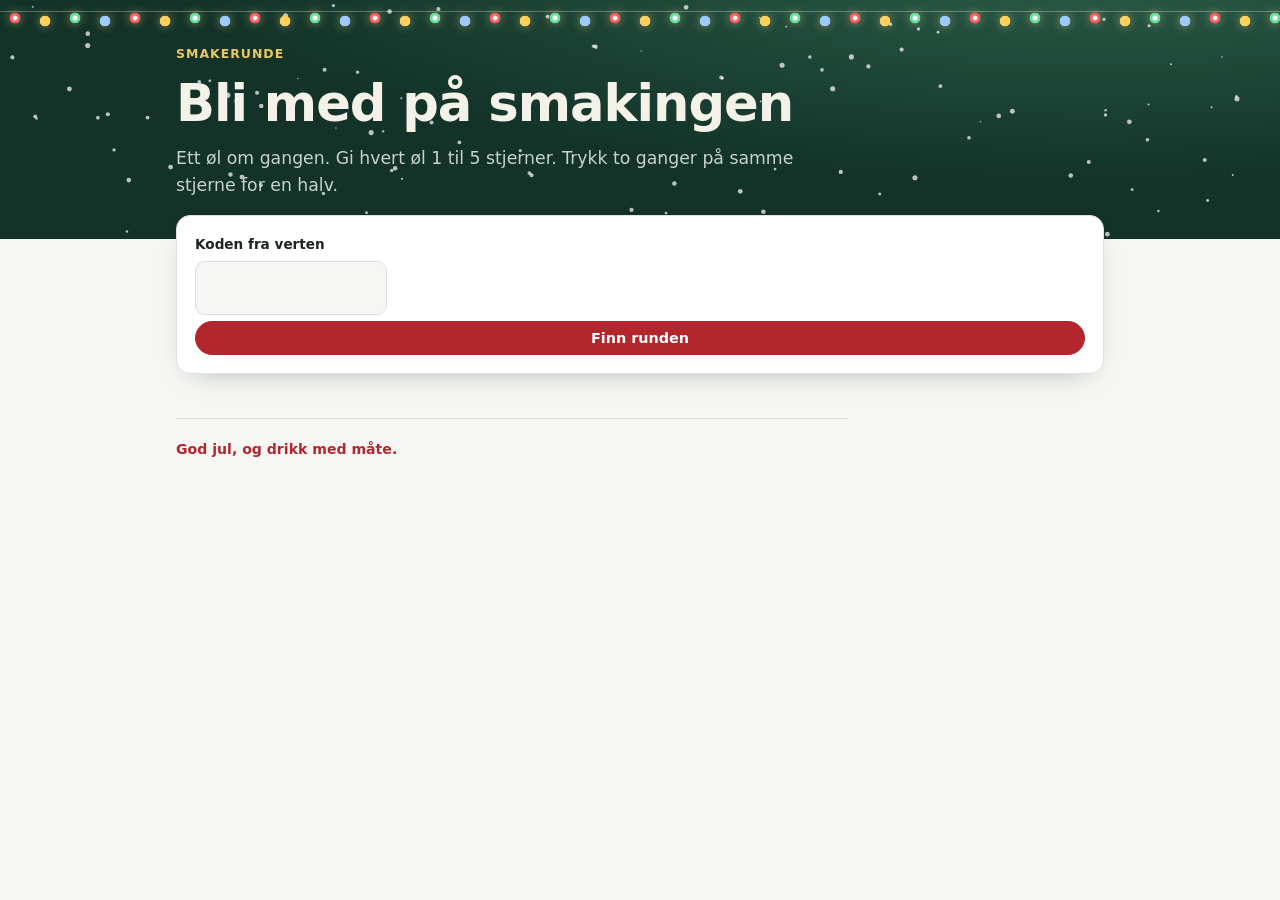
<file: site/smak.html>
<!doctype html>
<html lang="nb">
<head>
<meta charset="utf-8">
<meta name="viewport" content="width=device-width, initial-scale=1, viewport-fit=cover">
<title>Smakerunde · Ølsmaking</title>
<meta name="theme-color" content="#133328">
<link rel="stylesheet" href="felles.css">
<style>
/* Deltakersiden: én kolonne for mobil. Ett kort per øl med stjerner og kommentar. */
.hode-innhold { padding-block: 14px 40px; }
.kort { background: var(--surface); border: 1px solid var(--line); border-radius: 14px; padding: 18px; display: grid; gap: 12px; }
.inngang { margin-top: -24px; position: relative; box-shadow: 0 10px 30px -18px rgba(10, 30, 22, .45); }
.felt { display: grid; gap: 6px; }
.felt label { font-size: .85rem; font-weight: 600; }
.felt input, textarea { font: inherit; color: var(--ink); background: var(--bg); border: 1px solid var(--line); border-radius: 10px; padding: 10px 12px; width: 100%; }
#kode-inn { text-transform: uppercase; letter-spacing: .2em; font-size: 1.3rem; font-weight: 700; max-width: 12rem; }
.feil { color: var(--danger); font-weight: 600; }
.liste { display: grid; gap: 14px; }
.ol h3 { display: flex; gap: 10px; align-items: baseline; flex-wrap: wrap; }
.ol h3 .nr { color: var(--rod); font-family: var(--display); font-weight: 800; }
.ol .stil { font-size: .88rem; color: var(--muted); }
.stjerner { display: flex; gap: 4px; }
.stjerner button { appearance: none; border: 0; background: none; padding: 2px; font-size: 2.2rem; line-height: 1; cursor: pointer; color: var(--line); }
.stjerner button.full { color: var(--gull); }
.stjerner button.halv { background: linear-gradient(90deg, var(--gull) 50%, var(--line) 50%); -webkit-background-clip: text; background-clip: text; color: transparent; }
.stjerner button:disabled { cursor: default; }
.rad { display: flex; flex-wrap: wrap; gap: 6px 14px; align-items: center; }
.verdi { font-weight: 600; font-variant-numeric: tabular-nums; }
.lagret { font-size: .82rem; color: var(--accent); }
textarea { resize: vertical; min-height: 2.6rem; font-size: .95rem; }
.sammenlign { display: flex; flex-wrap: wrap; gap: 4px 16px; font-size: .92rem; font-variant-numeric: tabular-nums; }
.sammenlign b { color: var(--gull); }
.vent { color: var(--muted); }
#smaking { padding-top: 28px; }
/* Ølet som smakes står øverst og stort. De smakte kommer under, det siste først. */
.ol.na { border: 2px solid var(--gull); }
.ol.na .stjerner button { font-size: 2.8rem; }
.etikett { font-size: .78rem; font-weight: 700; letter-spacing: .08em; text-transform: uppercase; color: var(--accent); }
.smakt-h { margin-top: 12px; font-size: 1.05rem; }
</style>
</head>
<body>
<header class="julehode">
  <canvas id="sno" aria-hidden="true"></canvas>
  <div class="julelys" aria-hidden="true"></div>
  <div class="hode-innhold sider">
    <p class="eyebrow">Smakerunde</p>
    <h1 id="tittel">Bli med på smakingen</h1>
    <p class="lead" id="ingress">Ett øl om gangen. Gi hvert øl 1 til 5 stjerner. Trykk to ganger på samme stjerne for en halv.</p>
  </div>
</header>

<main class="wrap sider">
  <section class="kort inngang" id="inngang" hidden>
    <form id="kode-skjema" class="felt" hidden>
      <label for="kode-inn">Koden fra verten</label>
      <input id="kode-inn" maxlength="6" autocomplete="off" autocapitalize="characters" spellcheck="false" inputmode="text">
      <button class="knapp primar" type="submit">Finn runden</button>
    </form>
    <form id="navn-skjema" class="felt" hidden>
      <label for="kallenavn">Kallenavn</label>
      <input id="kallenavn" maxlength="30" autocomplete="nickname" required>
      <button class="knapp primar" type="submit">Bli med</button>
      <span class="hjelp">Kallenavnet, karakterene og kommentarene dine lagres i sju dager og vises for de andre når verten avslører ølene.</span>
    </form>
    <p class="feil" id="feil" role="alert" hidden></p>
  </section>

  <section class="section" id="smaking" hidden>
    <h2 class="stjerne" id="smaking-h">Ølene</h2>
    <p id="status" role="status"></p>
    <div class="liste" id="liste"></div>
  </section>
  <footer><p class="hilsen">God jul, og drikk med måte.</p></footer>
</main>

<script type="module">
import { api, poll, esc, nf1, nf2, huskLes, huskSkriv } from "./oppsett.mjs";
import { sno } from "./sno.mjs";

const $ = (id) => document.getElementById(id);
let kode = (location.hash.slice(1) || "").toUpperCase(), runde = null, meg = null, mine = {}, resultat = null, stoppPoll = null;
const lagreMine = () => huskSkriv(`olsmaking.karakterer.${kode}`, mine);

function visFeil(tekst) {
  $("inngang").hidden = false;
  $("feil").textContent = tekst;
  $("feil").hidden = !tekst;
}

async function start() {
  sno();
  if (!/^[A-Z2-9]{6}$/.test(kode)) {
    $("inngang").hidden = false;
    $("kode-skjema").hidden = false;
    return;
  }
  meg = huskLes(`olsmaking.deltaker.${kode}`);
  mine = huskLes(`olsmaking.karakterer.${kode}`) ?? {};
  try {
    runde = await api(`/${kode}`);
  } catch (e) {
    $("kode-skjema").hidden = false;
    return visFeil(e.message);
  }
  if (!meg && !runde.avsluttet) {
    $("inngang").hidden = false;
    $("navn-skjema").hidden = false;
    visIngress();
    return;
  }
  await visSmaking();
}

$("kode-skjema").addEventListener("submit", (e) => {
  e.preventDefault();
  kode = $("kode-inn").value.trim().toUpperCase();
  location.hash = kode;
  location.reload();
});

$("navn-skjema").addEventListener("submit", async (e) => {
  e.preventDefault();
  try {
    const svar = await api(`/${kode}/deltaker`, { metode: "POST", body: { kallenavn: $("kallenavn").value } });
    meg = { deltakerId: svar.deltakerId, deltakerNokkel: svar.deltakerNokkel, kallenavn: svar.kallenavn };
    huskSkriv(`olsmaking.deltaker.${kode}`, meg);
    runde = svar.runde;
    $("inngang").hidden = true;
    await visSmaking();
  } catch (err) {
    visFeil(err.message);
  }
});

function visIngress() {
  const om = `${runde.ol.length} øl${runde.blind ? ", smakt blindt" : ""}.`;
  $("ingress").textContent = runde.avsluttet ? om : `${om} Ett om gangen. Gi hvert øl 1 til 5 stjerner. Trykk to ganger på samme stjerne for en halv.`;
}

const avslort = (plass) => runde.avsluttet || (runde.avslort ?? []).includes(plass);
const nyttAvslort = (ny) => ny.avsluttet !== runde.avsluttet || (ny.avslort ?? []).length !== (runde.avslort ?? []).length;

async function visSmaking() {
  $("inngang").hidden = true;
  $("smaking").hidden = false;
  $("tittel").textContent = meg ? `Hei, ${meg.kallenavn}` : "Resultatet";
  if (runde.avsluttet || runde.avslort?.length) resultat = await api(`/${kode}/resultater`);
  tegn();
  if (!runde.avsluttet && meg) {
    // Spør etter runden hvert 5. sekund, som storskjermen, og med en gang fanen blir synlig: folk står og venter
    // på neste øl når verten går videre. Tegner på nytt når verten har åpnet et øl, og henter resultatene bare
    // når et øl er avslørt.
    stoppPoll = poll(async () => {
      const ny = await api(`/${kode}`);
      if (!nyttAvslort(ny) && ny.startet === runde.startet && ny.na === runde.na) return;
      // Resultatene først: feiler kallet, prøver neste runde igjen, siden runden da ikke er byttet ut.
      if (nyttAvslort(ny)) resultat = await api(`/${kode}/resultater`);
      runde = ny;
      tegnOgBehold();
      if (ny.avsluttet) return "stopp";
    }, 5000);
  }
}

// Tegner på nytt uten å miste en kommentar man holder på å skrive, eller hvor markøren står.
function tegnOgBehold() {
  const utkast = Object.fromEntries([...document.querySelectorAll("textarea[data-plass]")].map((t) => [t.dataset.plass, t.value]));
  const aktiv = document.activeElement?.id;
  tegn();
  for (const [plass, tekst] of Object.entries(utkast)) {
    const t = $(`kom-${plass}`);
    if (t) t.value = tekst;
  }
  if (aktiv) $(aktiv)?.focus();
}

function stjerneKnapper(plass, v, laast) {
  return [1, 2, 3, 4, 5].map((n) => {
    const kl = v >= n ? "full" : v === n - 0.5 ? "halv" : "";
    return `<button type="button" class="${kl}" data-plass="${plass}" data-n="${n}" aria-label="${n} ${n === 1 ? "stjerne" : "stjerner"}" aria-pressed="${Math.ceil(v || 0) === n}" ${laast ? "disabled" : ""}>★</button>`;
  }).join("");
}

function olKort(o, res) {
  const min = mine[o.plass] ?? {};
  const r = res[o.plass];
  const na = o.plass === runde.na;
  const laast = !meg || !na;
  const navn = o.navn ? `<span>${esc(o.navn)}</span>` : "";
  const verdi = min.stjerner ? `${nf1.format(min.stjerner)} av 5` : na ? "Ikke ratet" : "Du rakk ikke å rate dette";
  return `<article class="kort ol${na ? " na" : ""}" id="ol-${o.plass}">
    ${na ? `<span class="etikett">Nå smaker vi</span>` : ""}
    <h3><span class="nr">Øl ${o.plass}</span>${navn}</h3>
    ${o.stil ? `<span class="stil">${esc(o.gruppe)} · ${esc(o.stil)}${o.alkohol ? ` · ${nf1.format(o.alkohol)} %` : ""}</span>` : ""}
    <div class="rad">
      <div class="stjerner" role="group" aria-label="Stjerner for øl ${o.plass}">${stjerneKnapper(o.plass, min.stjerner, laast)}</div>
      <span class="verdi">${verdi}</span>
      <span class="lagret" id="lagret-${o.plass}" role="status"></span>
    </div>
    ${laast ? (min.kommentar ? `<p>«${esc(min.kommentar)}»</p>` : "")
      : `<label class="hjelp" for="kom-${o.plass}">Kommentar (valgfri)</label>
         <textarea id="kom-${o.plass}" data-plass="${o.plass}" maxlength="140" rows="2">${esc(min.kommentar ?? "")}</textarea>`}
    ${r && avslort(o.plass) ? `<div class="sammenlign"><span>Du: <b>${min.stjerner ? nf1.format(min.stjerner) : "–"}</b></span>
      <span>Kontoret: <b>${r.snitt != null ? nf2.format(r.snitt) : "–"}</b> (${r.antall})</span><span>Untappd: <b>${r.score != null ? nf2.format(r.score) : "–"}</b></span></div>` : ""}
  </article>`;
}

function tegn() {
  visIngress();
  const res = resultat ? Object.fromEntries(resultat.ol.map((o) => [o.plass, o])) : {};
  const na = runde.ol.find((o) => o.plass === runde.na);
  const smakt = runde.ol.filter((o) => avslort(o.plass));
  const igjen = runde.ol.filter((o) => !avslort(o.plass) && o.plass !== runde.na).length;
  const igjenTekst = igjen ? ` ${igjen} øl igjen etter dette.` : " Dette er det siste ølet.";
  $("smaking-h").textContent = runde.avsluttet ? "Resultatet" : "Ølene";
  $("status").textContent = runde.avsluttet ? "Verten har avsluttet runden. Her er det du ga, kontorets snitt og Untappd."
    : !runde.startet ? `Verten åpner første øl snart. Ølene kommer her ett om gangen, ${runde.ol.length} i alt.`
    : !na ? "Alle ølene er smakt. Verten avslutter runden snart."
    : mine[na.plass]?.stjerner ? `Takk! Neste øl kommer når verten går videre.${igjenTekst}`
    : `${runde.blind ? "Navnet og snittet vises" : "Snittet vises"} når verten går videre.${igjenTekst}`;
  // Etter avslutningen står ølene i rekkefølgen. Ellers står ølet som smakes øverst, og så de smakte, det siste først.
  const smakteKort = (runde.avsluttet ? smakt : [...smakt].reverse()).map((o) => olKort(o, res)).join("");
  $("liste").innerHTML = (na ? olKort(na, res) : "")
    + (smakt.length && !runde.avsluttet ? `<h3 class="smakt-h">Smakt</h3>` : "") + smakteKort;
}

async function lagre(plass) {
  const min = mine[plass];
  if (!min?.stjerner || !meg) return;
  $(`lagret-${plass}`).textContent = "Lagrer …";
  try {
    await api(`/${kode}/karakter`, { metode: "PUT", body: { ...meg, plass, stjerner: min.stjerner, kommentar: min.kommentar ?? "" } });
    $(`lagret-${plass}`).textContent = "Lagret";
  } catch (e) {
    $(`lagret-${plass}`).textContent = e.message;
    if (e.status === 409) {
      // Verten gikk videre eller avsluttet mens man ratet: vis det, og si hvorfor karakteren ikke kom med.
      const ny = await api(`/${kode}`);
      if (nyttAvslort(ny)) resultat = await api(`/${kode}/resultater`);
      runde = ny;
      tegnOgBehold();
      $(`lagret-${plass}`).textContent = e.message;
    }
  }
}

$("liste").addEventListener("click", (e) => {
  const b = e.target.closest(".stjerner button");
  if (!b || b.disabled) return;
  const plass = Number(b.dataset.plass), n = Number(b.dataset.n);
  const for_ = mine[plass]?.stjerner;
  // Samme stjerne en gang til gir en halv mindre, men aldri under 1.
  const ny = for_ === n && n > 1 ? n - 0.5 : n;
  mine[plass] = { ...mine[plass], stjerner: ny };
  lagreMine();
  const kommentar = $(`kom-${plass}`)?.value;
  if (kommentar !== undefined) mine[plass].kommentar = kommentar;
  tegn();
  document.querySelector(`#ol-${plass} .stjerner button[data-n="${n}"]`)?.focus();
  lagre(plass);
});
$("liste").addEventListener("change", (e) => {
  const t = e.target.closest("textarea[data-plass]");
  if (!t) return;
  const plass = Number(t.dataset.plass);
  mine[plass] = { ...mine[plass], kommentar: t.value };
  lagreMine();
  lagre(plass);
});

start();
</script>
</body>
</html>
</file>
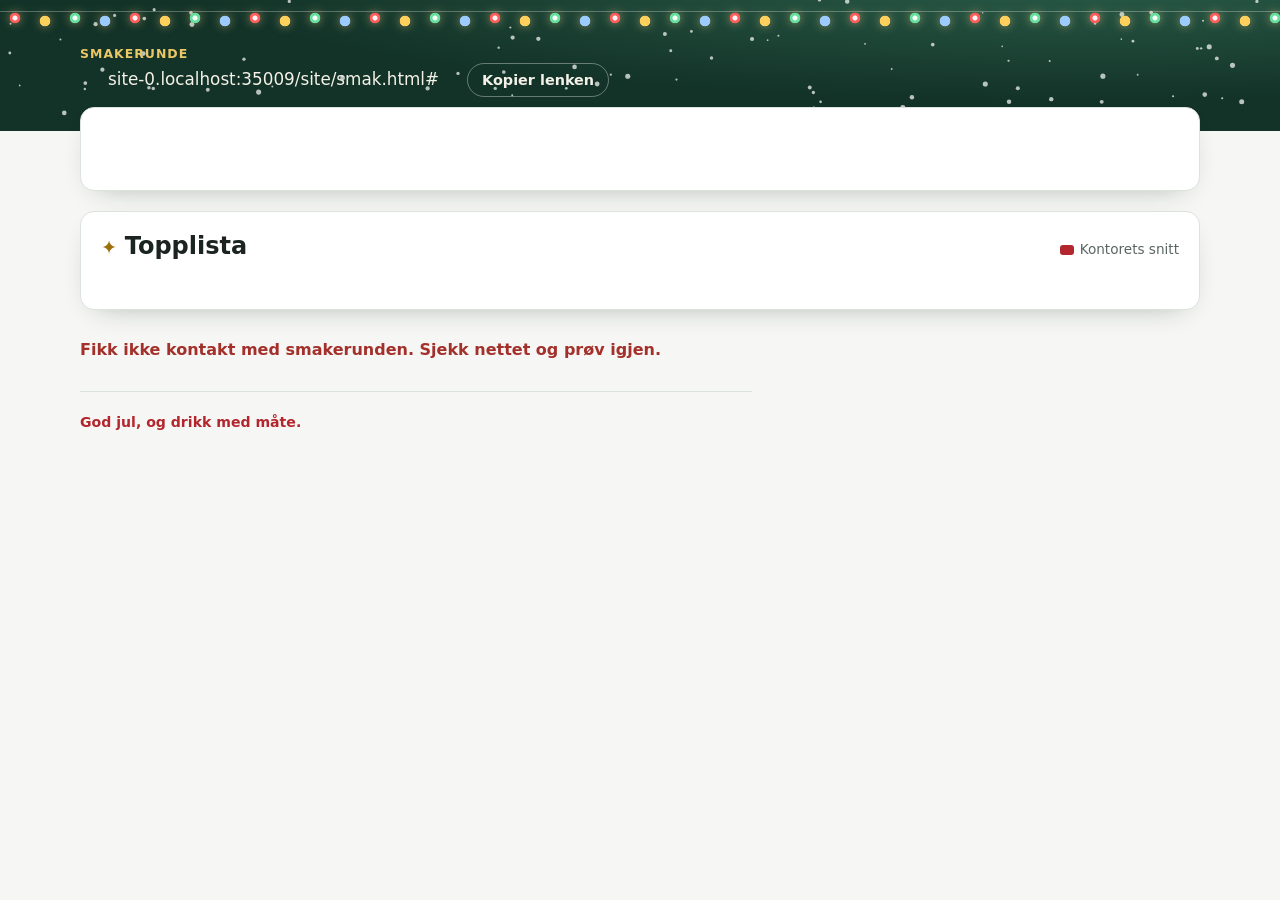
<file: site/vert.html>
<!doctype html>
<html lang="nb" class="storskjerm">
<head>
<meta charset="utf-8">
<meta name="viewport" content="width=device-width, initial-scale=1, viewport-fit=cover">
<title>Storskjerm · Ølsmaking</title>
<meta name="theme-color" content="#133328">
<link rel="stylesheet" href="felles.css">
<style>
/* Storskjermen. På en liggende skjerm fra 1024 px fyller den skjermen uten rulling: under runden ølet som smakes
   til venstre og topplista til høyre, etter avslutningen sammendraget til venstre og resultatet til høyre, med
   kommentarene under, så man ruller ned til dem. Skriften skalerer med høyden, så den kan leses på avstand.
   Smalere eller stående skjerm, og utskrift: ett felt under et annet. */
.wrap { max-width: 72rem; gap: 28px; }
.hode-innhold { max-width: 72rem; padding-block: 14px 34px; }
.hode-rad { display: flex; gap: 16px 32px; align-items: center; justify-content: space-between; }
.kode-boks { display: flex; flex-wrap: wrap; gap: 10px 28px; align-items: baseline; }
.kode { font: 800 clamp(2.6rem, 8vw, 4.6rem)/1 var(--display); letter-spacing: .12em; color: var(--gull-lys); }
.lenke { color: var(--hode-ink); font-size: 1.05rem; overflow-wrap: anywhere; }
.julehode .knapp { background: transparent; color: var(--hode-ink); border-color: rgba(255, 255, 255, .35); }
.qr svg { display: block; width: 100%; height: auto; border-radius: 6px; }
.hode-tall { font: 800 clamp(2.2rem, 7vw, 4.2rem)/1 var(--display); color: var(--gull-lys); }
.sist { border-top: 1px solid var(--line); padding-top: 14px; display: grid; gap: 8px; min-height: 0; }
.sist-rad { display: flex; gap: 8px 18px; align-items: baseline; justify-content: space-between; }
.sist-navn { font-size: 1.3rem; overflow-wrap: anywhere; }
.sist-snitt { font: 800 2.2rem/1 var(--display); color: var(--rod); font-variant-numeric: tabular-nums; }
.sist-kommentarer { margin: 0; padding: 0; list-style: none; display: grid; gap: 6px; }
.sist-kommentarer li { display: -webkit-box; -webkit-line-clamp: 2; -webkit-box-orient: vertical; overflow: hidden; }
.sist-kommentarer b { color: var(--muted); font-weight: 600; }
.kort { background: var(--surface); border: 1px solid var(--line); border-radius: 14px; padding: 20px; display: grid; gap: 14px; align-content: start; }
.scene { display: grid; gap: 20px; margin-top: -24px; position: relative; }
.scene > .kort { box-shadow: 0 10px 30px -18px rgba(10, 30, 22, .45); }
.etikett { font-size: .78rem; font-weight: 700; letter-spacing: .08em; text-transform: uppercase; color: var(--rod); }
.na-navn { font-size: clamp(1.8rem, 5vw, 3rem); line-height: 1.1; overflow-wrap: anywhere; }
.na-stil { color: var(--muted); }
.qr-stor { width: min(100%, 18rem); }
.feil { color: var(--danger); font-weight: 600; }
.soyler { display: grid; gap: 12px; margin: 0; padding: 0; list-style: none; }
.soyle { display: grid; grid-template-columns: 2rem minmax(7rem, 15rem) minmax(0, 1fr) 5rem; gap: 12px; align-items: center; }
.soyle .nr { font: 800 1.2rem var(--display); color: var(--rod); text-align: right; }
.soyle .navn { font-weight: 600; overflow-wrap: anywhere; min-width: 0; }
.soyle .navn small { display: block; font-weight: 400; color: var(--muted); font-size: .8rem; }
.bane { position: relative; height: 1.6rem; background: var(--accent-soft); border-radius: 8px; }
.fyll { position: absolute; inset: 0 auto 0 0; background: var(--rod); border-radius: 8px; transition: width .4s ease; }
.untappd { position: absolute; top: -4px; bottom: -4px; width: 3px; background: var(--gull); border-radius: 2px; }
.snitt { font: 800 1.3rem var(--display); font-variant-numeric: tabular-nums; text-align: right; }
.snitt small { display: block; font: 400 .78rem var(--body); color: var(--muted); }
.fremdrift { position: absolute; inset: 0 auto 0 0; background: var(--line); border-radius: 8px; transition: width .4s ease; }
.bane .tekst { position: absolute; inset: 0; display: flex; align-items: center; padding-inline: 12px; font-size: .9rem; color: var(--ink); }
.bane.stor { height: 2.6rem; }
.bane.stor .tekst { font-size: 1.1rem; font-weight: 600; }
.topp-hode { display: flex; flex-wrap: wrap; justify-content: space-between; align-items: baseline; gap: 6px 18px; }
.forklaring { display: flex; flex-wrap: wrap; gap: 6px 18px; font-size: .85rem; color: var(--muted); }
.forklaring i { display: inline-block; width: 14px; height: 10px; border-radius: 3px; vertical-align: middle; margin-right: 6px; }
.tom, .igjen { color: var(--muted); }
.oppsummering { display: grid; grid-template-columns: repeat(auto-fit, minmax(14rem, 1fr)); gap: 14px; }
.oppsummering .kort { gap: 6px; }
.oppsummering .etikett { letter-spacing: .06em; }
.oppsummering b { font: 700 1.1rem var(--display); }
.kommentarer { display: grid; gap: 10px; }
.kommentarer h3 { font-size: 1rem; }
.kommentarer ul { margin: 0; padding-left: 1.2rem; display: grid; gap: 4px; }
.knapper { display: flex; flex-wrap: wrap; gap: 10px; align-items: center; }
a.knapp { text-decoration: none; display: inline-block; }
.skjenk { margin: 0; padding: 0; list-style: none; display: grid; gap: 8px; }
.skjenk li { display: grid; grid-template-columns: 3.2rem minmax(0, 1fr) auto; gap: 10px; align-items: center; padding: 10px 12px; border: 1px solid var(--line); border-radius: 10px; background: var(--surface); }
.skjenk li.fast { color: var(--muted); }
.skjenk .nr { font: 800 1rem var(--display); color: var(--rod); }
.skjenk small { display: block; color: var(--muted); font-size: .8rem; }
.skjenk .flytt { display: flex; gap: 6px; }
.skjenk .flytt .knapp { padding: 6px 12px; }
.skjenk .flytt .knapp:disabled { opacity: .3; cursor: default; }
#skjenk-del { padding-top: 24px; }
@media (max-width: 640px) {
  .hode-rad { flex-wrap: wrap; }
  .soyle { grid-template-columns: 1.6rem minmax(0, 1fr) 4.5rem; }
  .soyle .bane { grid-column: 2 / -1; grid-row: 2; }
}
@media screen and (min-width: 1024px) and (orientation: landscape) {
  html.storskjerm.fylt { font-size: clamp(15px, 1.75vh, 30px); }
  html.storskjerm.fylt body { height: 100vh; height: 100dvh; overflow: hidden; display: grid; grid-template-rows: auto minmax(0, 1fr); }
  .fylt .hode-innhold, .fylt .wrap { max-width: none; margin: 0; padding-inline: 3vw; }
  .fylt .hode-innhold { padding-block: 1.6vh 3.4vh; }
  .fylt .julelys { height: 3vh; }
  .fylt .kode { font-size: 7vh; }
  .fylt .lenke { font-size: 1.1rem; }
  .fylt .hode-tall { font-size: 7vh; }
  .fylt .sist { padding-top: 1.6vh; gap: .9vh; }
  .fylt .sist-snitt { font-size: 5vh; }
  .fylt main.wrap { min-height: 0; padding-bottom: 2.4vh; grid-template-rows: minmax(0, 1fr); }
  .fylt .scene { grid-template-columns: minmax(0, 4fr) minmax(0, 6fr); min-height: 0; height: 100%; margin-top: -2.4vh; }
  .fylt .scene > .kort { min-height: 0; overflow: hidden; padding: 2.4vh 1.6vw; gap: 1.8vh; }
  .fylt .na-navn { font-size: 6vh; }
  .fylt .qr-stor { width: 34vh; }
  /* Én linje per øl, så 12 øl får plass: lange navn kortes av med «…», og typen vises ikke. */
  .fylt .soyler { gap: .7vh; }
  .fylt .soyle { grid-template-columns: 1.8rem minmax(0, 1.25fr) minmax(0, 1fr) 4rem; gap: .9vw; }
  .fylt .soyle .navn { display: flex; align-items: baseline; gap: .5em; white-space: nowrap; }
  .fylt .soyle .navn .tittel { overflow: hidden; text-overflow: ellipsis; min-width: 0; }
  .fylt .soyle .navn small { display: inline; flex: none; }
  .fylt .soyle .gruppe { display: none; }
  .fylt .bane { height: 1.25rem; }
  .fylt .bane.stor { height: 2.6rem; }
  .fylt .snitt { font-size: 1.15rem; }
  .fylt .snitt small { display: none; }
  .fylt:not(.resultat) :is(footer, #kommentar-del) { display: none; }
  /* Resultatet: sammendraget under takken til venstre. Første skjermbilde er resultatet, og kommentarene og
     bunnteksten ligger under, så man ruller ned til dem. Siden ruller, ikke main, så kortene kan gå opp i hodet. */
  html.storskjerm.resultat body { overflow-y: auto; }
  .resultat main.wrap { grid-template-rows: 100%; }
  .resultat .scene { grid-template-areas: "na topp" "sum topp"; grid-template-rows: auto minmax(0, 1fr); }
  .resultat #na-kort { grid-area: na; }
  .resultat #topp-del { grid-area: topp; }
  .resultat .na-navn { font-size: 5vh; }
  .resultat #sammendrag { grid-area: sum; min-height: 0; overflow: hidden; align-content: start; gap: 1.2vh; }
  .resultat .oppsummering { grid-template-columns: repeat(2, minmax(0, 1fr)); gap: 1.2vh 1vw; }
  .resultat .oppsummering .kort { padding: 1.4vh 1vw; gap: .4vh; }
  .resultat .oppsummering b { display: -webkit-box; -webkit-line-clamp: 2; -webkit-box-orient: vertical; overflow: hidden; }
  /* Resultatet har bedre plass enn topplista under runden, så radene får mer luft. */
  .resultat .soyler { gap: 1.4vh; }
  .resultat .bane { height: 1.5rem; }
  .resultat #kommentar-del { max-width: 60rem; }
  .resultat footer { padding-bottom: 4vh; }
}
@media print {
  .julehode canvas, .julelys, .knapper, .ikke-utskrift, .qr { display: none !important; }
  .julehode { background: none; color: #000; }
  .kode { color: #000; }
  .eyebrow, .lenke { color: #333 !important; }
  body { background: #fff; }
  .kort { box-shadow: none; break-inside: avoid; }
  .fyll { print-color-adjust: exact; -webkit-print-color-adjust: exact; }
}
</style>
</head>
<body>
<header class="julehode">
  <canvas id="sno" aria-hidden="true"></canvas>
  <div class="julelys" aria-hidden="true"></div>
  <div class="hode-innhold sider">
    <div class="hode-rad">
      <div>
        <p class="eyebrow" id="undertittel">Smakerunde</p>
        <div class="kode-boks" id="kode-boks">
          <span class="kode" id="kode" aria-label="Koden til runden"></span>
          <span class="lenke" id="lenke"></span>
          <button type="button" class="knapp ikke-utskrift" id="kopier">Kopier lenken</button>
        </div>
        <p class="hode-tall" id="hode-tall" hidden></p>
      </div>
    </div>
  </div>
</header>

<main class="wrap sider">
  <div class="scene" id="scene">
    <section class="kort" id="na-kort" aria-live="polite">
      <span class="etikett" id="na-etikett"></span>
      <h2 class="na-navn" id="na-navn"></h2>
      <p class="na-stil" id="na-stil" hidden></p>
      <div class="qr qr-stor" id="qr-stor" hidden></div>
      <div class="bane stor" id="na-bane" hidden><span class="fremdrift" id="na-fremdrift"></span><span class="tekst" id="na-ratet"></span></div>
      <p id="status" role="status"></p>
      <div class="knapper">
        <button type="button" class="knapp primar" id="neste" hidden>Start runden</button>
        <button type="button" class="knapp" id="avslutt" hidden>Avslutt runden</button>
        <a class="knapp" id="skjenk-lenke" href="#" target="skjenkeliste" hidden>Skjenkeliste</a>
        <button type="button" class="knapp" id="kopier-lenke" hidden>Kopier lenken</button>
        <button type="button" class="knapp" id="skriv-ut" hidden>Skriv ut</button>
        <button type="button" class="knapp" id="bilde" hidden>Lagre som bilde</button>
      </div>
      <div class="sist" id="sist" hidden>
        <span class="etikett">Sist avslørt</span>
        <div class="sist-rad"><h3 class="sist-navn" id="sist-navn"></h3><span class="sist-snitt" id="sist-snitt"></span></div>
        <p class="hjelp" id="sist-info"></p>
        <ul class="sist-kommentarer" id="sist-kommentarer"></ul>
      </div>
    </section>
    <section class="kort" id="topp-del" aria-labelledby="topp-h">
      <div class="topp-hode">
        <h2 class="stjerne" id="topp-h">Topplista</h2>
        <div class="forklaring"><span><i style="background:var(--rod)"></i>Kontorets snitt</span><span id="untappd-forkl" hidden><i style="background:var(--gull);width:4px"></i>Untappd</span></div>
      </div>
      <ol class="soyler" id="soyler"></ol>
      <p class="igjen" id="igjen"></p>
    </section>
    <section class="section" id="sammendrag" hidden>
      <h2 class="stjerne">Sammendrag</h2>
      <div class="oppsummering" id="oppsummering"></div>
    </section>
  </div>

  <section class="section" id="skjenk-del" hidden>
    <h2 class="stjerne">Skjenkeliste</h2>
    <p id="skjenk-hjelp">Rekkefølgen dere smaker i. Flytt øl som ikke er åpnet, med pilene. Hold dette vinduet unna storskjermen i en blind runde.</p>
    <ol class="skjenk" id="skjenk"></ol>
  </section>

  <p class="feil" id="feil" role="alert" hidden></p>

  <section class="section" id="kommentar-del" hidden>
    <h2 class="stjerne">Kommentarer</h2>
    <div class="kommentarer" id="kommentarer"></div>
  </section>
  <footer><p class="hilsen">God jul, og drikk med måte.</p></footer>
</main>

<script type="module">
import { api, poll, esc, nf1, nf2, huskLes } from "./oppsett.mjs";
import { sno } from "./sno.mjs";
import { qrSvg } from "./qr.mjs";

const $ = (id) => document.getElementById(id);
const [kodeDel, visning] = location.hash.slice(1).split("/");
const kode = (kodeDel || "").toUpperCase();
const skjenkVindu = visning === "skjenk";
const vertNokkel = huskLes(`olsmaking.vert.${kode}`);
const deltakerLenke = new URL(`smak.html#${kode}`, location.href).href;
let runde = null, res = null, bekreft = false, bekreftNeste = null;

function visFeil(tekst) {
  $("feil").textContent = tekst;
  $("feil").hidden = !tekst;
}

async function start() {
  sno();
  $("kode").textContent = kode;
  $("lenke").textContent = deltakerLenke.replace(/^https?:\/\//, "");
  if (skjenkVindu) return startSkjenk();
  try {
    // Uten vertnøkkelen, så storskjermen aldri har navnene på øl som ikke er åpnet.
    runde = await api(`/${kode}`);
  } catch (e) {
    return visFeil(e.message);
  }
  $("undertittel").textContent = `Smakerunde · ${runde.ol.length} øl${runde.blind ? " · blind" : ""}`;
  try {
    const svg = qrSvg(deltakerLenke, { tittel: `QR-kode til ${deltakerLenke}` });
    $("qr-stor").innerHTML = svg;
  } catch {
    // For lang lenke: lenken og koden står der uansett.
  }
  if (vertNokkel) {
    $("skjenk-lenke").hidden = false;
    $("skjenk-lenke").href = `vert.html#${kode}/skjenk`;
  }
  poll(async () => {
    res = await api(`/${kode}/resultater`);
    tegn();
    if (res.avsluttet) return "stopp";
  }, 5000);
}

const avslort = (o) => res.avslort.includes(o.plass);
const lukkede = () => res.ol.filter((o) => !avslort(o) && o.plass !== res.na);
// Høyest snitt først. Ved likt snitt flest karakterer, deretter rekkefølgen. Uten karakterer sist.
const topplista = () => res.ol.filter(avslort).sort((a, b) => (b.snitt ?? -1) - (a.snitt ?? -1) || b.antall - a.antall || a.plass - b.plass);

function tegn() {
  const na = res.ol.find((o) => o.plass === res.na);
  const fase = res.avsluttet ? "avsluttet" : !res.startet ? "for" : na ? "under" : "ferdig";
  document.documentElement.classList.add("fylt");
  document.documentElement.classList.toggle("resultat", fase === "avsluttet");
  // Før start: koden, lenken og QR-koden. Etter start bare hvor langt dere har kommet, og verten deler lenken selv.
  $("kode-boks").hidden = fase !== "for";
  $("qr-stor").hidden = fase !== "for";
  $("hode-tall").hidden = fase === "for";
  $("hode-tall").textContent = fase === "under" ? `Øl ${na.plass} av ${res.ol.length}`
    : fase === "ferdig" ? `Alle ${res.ol.length} øl er smakt` : "Resultatet";
  $("kopier-lenke").hidden = !vertNokkel || fase === "for" || fase === "avsluttet";
  $("skjenk-lenke").hidden = !vertNokkel || fase === "avsluttet";
  $("na-bane").hidden = fase !== "under";
  $("na-stil").hidden = !(fase === "under" && na?.stil);
  const deltakere = `${res.deltakere} ${res.deltakere === 1 ? "deltaker" : "deltakere"}`;
  const igjen = lukkede().length;

  if (fase === "for") {
    $("na-etikett").textContent = "Bli med";
    $("na-navn").textContent = "Skann koden med mobilen";
    $("status").textContent = `${deltakere} så langt. Eller gå til lenken og skriv koden ${kode}.`;
  } else if (fase === "under") {
    $("na-etikett").textContent = "Nå smaker vi";
    $("na-navn").textContent = na.navn ? `${na.navn}` : `Øl ${na.plass}`;
    $("na-stil").textContent = na.stil ? `Øl ${na.plass} · ${na.gruppe} · ${na.stil}${na.alkohol ? ` · ${nf1.format(na.alkohol)} %` : ""}` : "";
    const andel = res.deltakere ? Math.min(100, (na.antall / res.deltakere) * 100) : 0;
    $("na-fremdrift").style.width = `${andel}%`;
    $("na-ratet").textContent = `${na.antall} av ${res.deltakere} har ratet`;
    $("status").textContent = `${deltakere}.`;
  } else if (fase === "ferdig") {
    $("na-etikett").textContent = "Alle ølene er smakt";
    $("na-navn").textContent = "Klart for resultatet";
    $("status").textContent = `${deltakere}. Avslutt runden for å se sammendraget og kommentarene.`;
  } else {
    $("na-etikett").textContent = "Runden er avsluttet";
    $("na-navn").textContent = "Takk for smakingen";
    $("status").textContent = `${deltakere} og ${res.ol.length} øl.`;
  }

  const neste = $("neste");
  neste.hidden = !vertNokkel || fase === "avsluttet" || fase === "ferdig";
  if (bekreftNeste === null) neste.textContent = fase === "for" ? "Start runden" : igjen ? "Neste øl" : `Avslør øl ${na?.plass}`;
  $("avslutt").hidden = !vertNokkel || fase === "avsluttet";
  $("avslutt").classList.toggle("primar", fase === "ferdig");
  $("skriv-ut").hidden = $("bilde").hidden = fase !== "avsluttet";

  // Det sist avslørte ølet med snitt og kommentarer, så avsløringen får et øyeblikk på skjermen.
  const sistPlass = Math.max(0, ...res.avslort);
  const sist = fase === "under" || fase === "ferdig" ? res.ol.find((o) => o.plass === sistPlass) : null;
  $("sist").hidden = !sist;
  if (sist) {
    $("sist-navn").textContent = sist.navn ?? `Øl ${sist.plass}`;
    $("sist-snitt").textContent = sist.snitt != null ? nf2.format(sist.snitt) : "–";
    $("sist-info").textContent = [`Øl ${sist.plass}`, `${sist.antall} ${sist.antall === 1 ? "karakter" : "karakterer"}`,
      sist.score != null ? `Untappd ${nf2.format(sist.score)}` : ""].filter(Boolean).join(" · ");
    $("sist-kommentarer").innerHTML = (sist.karakterer ?? []).filter((k) => k.kommentar).slice(0, 4)
      .map((k) => `<li>«${esc(k.kommentar)}» <b>${esc(k.kallenavn)}, ${nf1.format(k.stjerner)}</b></li>`).join("");
  }

  const liste = topplista();
  $("untappd-forkl").hidden = liste.length === 0;
  $("topp-h").textContent = fase === "avsluttet" ? "Resultatet" : "Topplista";
  $("soyler").innerHTML = liste.length ? liste.map((o, i) => {
    const bredde = o.snitt ? (o.snitt / 5) * 100 : 0;
    const merke = o.score != null ? `<span class="untappd" style="left:calc(${(o.score / 5) * 100}% - 1.5px)" title="Untappd ${nf2.format(o.score)}"></span>` : "";
    return `<li class="soyle"><span class="nr">${i + 1}</span>
      <div class="navn"><span class="tittel">${esc(o.navn ?? `Øl ${o.plass}`)}</span><small>Øl ${o.plass}<span class="gruppe">${o.gruppe ? ` · ${esc(o.gruppe)}` : ""}</span></small></div>
      <div class="bane" role="img" aria-label="Snitt ${o.snitt ? nf2.format(o.snitt) : "ingen"}${o.score != null ? `, Untappd ${nf2.format(o.score)}` : ""}">
        <span class="fyll" style="width:${bredde}%"></span>${merke}</div>
      <div class="snitt">${o.snitt ? nf2.format(o.snitt) : "–"}<small>${o.antall} ${o.antall === 1 ? "karakter" : "karakterer"}${o.score != null ? ` · U ${nf2.format(o.score)}` : ""}</small></div></li>`;
  }).join("") : `<li class="tom">Topplista fylles når verten går videre fra første øl.</li>`;
  $("igjen").textContent = fase === "avsluttet" ? "" : igjen ? `${igjen} øl igjen${fase === "under" ? " etter dette" : ""}.` : "";

  const medKommentar = res.ol.filter((o) => o.karakterer?.some((k) => k.kommentar));
  $("kommentar-del").hidden = medKommentar.length === 0;
  $("kommentarer").innerHTML = medKommentar.map((o) => `<div>
    <h3>${esc(o.navn ?? `Øl ${o.plass}`)}</h3><ul>${o.karakterer.filter((k) => k.kommentar).map((k) => `<li><b>${esc(k.kallenavn)}</b> (${nf2.format(k.stjerner)}): ${esc(k.kommentar)}</li>`).join("")}</ul></div>`).join("");

  $("sammendrag").hidden = !res.sammendrag;
  if (res.sammendrag) {
    const s = res.sammendrag;
    const kort = (etikett, hoved, tekst) => `<div class="kort"><span class="etikett">${etikett}</span><b>${hoved}</b><span class="hjelp">${tekst}</span></div>`;
    $("oppsummering").innerHTML = [
      s.favoritt && kort("Kontorets favoritt", esc(s.favoritt.navn), `Snitt ${nf2.format(s.favoritt.snitt)}`),
      s.omstridt && kort("Mest omstridt", esc(s.omstridt.navn), `Spredning ${nf2.format(s.omstridt.spredning)} stjerner`),
      s.overraskelse && kort("Største overraskelse", esc(s.overraskelse.navn),
        `${s.overraskelse.forskjell > 0 ? "Likt bedre" : "Likt dårligere"} enn Untappd med ${nf2.format(Math.abs(s.overraskelse.forskjell))}`),
      s.untappdVenn && kort("Mest enig med Untappd", esc(s.untappdVenn.kallenavn), `Bommet i snitt med ${nf2.format(s.untappdVenn.avvik)} stjerner`),
    ].filter(Boolean).join("");
  }
}

for (const id of ["kopier", "kopier-lenke"]) {
  $(id).addEventListener("click", async () => {
    try {
      await navigator.clipboard.writeText(deltakerLenke);
      $(id).textContent = "Kopiert";
    } catch {
      $(id).textContent = `Kopier selv: ${deltakerLenke}`;
    }
  });
}

$("skjenk-lenke").addEventListener("click", (e) => {
  e.preventDefault();
  window.open($("skjenk-lenke").href, "skjenkeliste", "popup,width=520,height=820");
});

$("neste").addEventListener("click", async () => {
  const na = res.ol.find((o) => o.plass === res.na);
  const plass = res.startet ? na?.plass : 0;
  if (plass == null) return;
  // Har ikke alle ratet ølet, må verten trykke en gang til, siden karakterene låses når verten går videre.
  const mangler = na ? Math.max(0, res.deltakere - na.antall) : 0;
  if (mangler > 0 && bekreftNeste !== plass) {
    bekreftNeste = plass;
    $("neste").textContent = `${mangler} har ikke ratet øl ${plass}. Trykk igjen for å gå videre.`;
    setTimeout(() => { if (bekreftNeste === plass) { bekreftNeste = null; if (res) tegn(); } }, 6000);
    return;
  }
  bekreftNeste = null;
  $("neste").disabled = true;
  try {
    await api(`/${kode}/neste`, { metode: "POST", body: { vertNokkel, plass } });
    res = await api(`/${kode}/resultater`);
    visFeil("");
    tegn();
  } catch (e) {
    visFeil(e.message);
  } finally {
    $("neste").disabled = false;
  }
});

$("avslutt").addEventListener("click", async () => {
  // To trykk, så runden ikke avsluttes ved et uhell. Avslutningen avslører resten.
  if (!bekreft) {
    bekreft = true;
    $("avslutt").textContent = "Sikker? Trykk igjen";
    setTimeout(() => { bekreft = false; if (!res?.avsluttet) $("avslutt").textContent = "Avslutt runden"; }, 4000);
    return;
  }
  try {
    runde = await api(`/${kode}/avslutt`, { metode: "POST", body: { vertNokkel } });
    res = await api(`/${kode}/resultater`);
    tegn();
  } catch (e) {
    visFeil(e.message);
  }
});

/* Skjenkelista i eget vindu: samme nettleser, så vertnøkkelen er der. Den henter runden når vinduet får fokus,
   ikke med jevne mellomrom, så den ikke bruker av kvoten. */
let skjenkRunde = null;
async function startSkjenk() {
  document.title = "Skjenkeliste · Ølsmaking";
  $("scene").hidden = true;
  $("skjenk-del").hidden = false;
  $("kopier").hidden = true;
  if (!vertNokkel) {
    $("skjenk-hjelp").textContent = "Skjenkelista finnes bare i nettleseren som startet runden.";
    return;
  }
  const hent = async () => {
    try {
      skjenkRunde = await api(`/${kode}`, { hoder: { "X-Vertnokkel": vertNokkel } });
      visFeil("");
      tegnSkjenk();
    } catch (e) {
      visFeil(e.message);
    }
  };
  window.addEventListener("focus", hent);
  document.addEventListener("visibilitychange", () => { if (document.visibilityState === "visible") hent(); });
  await hent();
}

function tegnSkjenk() {
  const r = skjenkRunde;
  $("undertittel").textContent = `Skjenkeliste · ${r.ol.length} øl${r.blind ? " · blind" : ""}`;
  const lukket = r.ol.filter((o) => !r.avslort.includes(o.plass) && o.plass !== r.na).map((o) => o.plass);
  $("skjenk").innerHTML = r.ol.map((o) => {
    const i = lukket.indexOf(o.plass);
    const tilstand = r.avslort.includes(o.plass) ? "Avslørt" : o.plass === r.na ? "Smakes nå" : "";
    const knapper = i < 0 || r.avsluttet ? `<span class="hjelp">${tilstand}</span>` : `<span class="flytt">
      <button type="button" class="knapp" data-flytt="${o.plass}" data-retning="-1" aria-label="Flytt ${esc(o.navn)} opp" ${i === 0 ? "disabled" : ""}>↑</button>
      <button type="button" class="knapp" data-flytt="${o.plass}" data-retning="1" aria-label="Flytt ${esc(o.navn)} ned" ${i === lukket.length - 1 ? "disabled" : ""}>↓</button></span>`;
    return `<li class="${i < 0 ? "fast" : ""}"><span class="nr">Øl ${o.plass}</span>
      <span>${esc(o.navn)}<small>${esc(o.gruppe ?? "")}${o.stil ? ` · ${esc(o.stil)}` : ""}</small></span>${knapper}</li>`;
  }).join("");
}

$("skjenk").addEventListener("click", async (e) => {
  const b = e.target.closest("button[data-flytt]");
  if (!b || b.disabled) return;
  const r = skjenkRunde;
  const lukket = r.ol.filter((o) => !r.avslort.includes(o.plass) && o.plass !== r.na).map((o) => o.plass);
  const i = lukket.indexOf(Number(b.dataset.flytt)), j = i + Number(b.dataset.retning);
  if (i < 0 || j < 0 || j >= lukket.length) return;
  [lukket[i], lukket[j]] = [lukket[j], lukket[i]];
  try {
    skjenkRunde = await api(`/${kode}/rekkefolge`, { metode: "POST", body: { vertNokkel, rekkefolge: lukket } });
    visFeil("");
    tegnSkjenk();
    // Ølet som ble flyttet, har fått plass j: hold fokus på samme pil, så verten kan trykke flere ganger.
    const ny = skjenkRunde.ol.filter((o) => !skjenkRunde.avslort.includes(o.plass) && o.plass !== skjenkRunde.na)[j];
    document.querySelector(`button[data-flytt="${ny?.plass}"][data-retning="${b.dataset.retning}"]:not(:disabled)`)?.focus();
  } catch (e2) {
    visFeil(e2.message);
    skjenkRunde = await api(`/${kode}`, { hoder: { "X-Vertnokkel": vertNokkel } }).catch(() => skjenkRunde);
    tegnSkjenk();
  }
});

$("skriv-ut").addEventListener("click", () => window.print());

// Korter av teksten med «…» så den får plass i bredden.
function tilpass(g, tekst, bredde) {
  if (g.measureText(tekst).width <= bredde) return tekst;
  let t = tekst;
  while (t.length > 1 && g.measureText(`${t}…`).width > bredde) t = t.slice(0, -1);
  return `${t.trimEnd()}…`;
}

/* Topplista som et PNG-bilde, tegnet i nettleseren, så den kan tas vare på etter at runden er slettet. */
$("bilde").addEventListener("click", () => {
  const rader = topplista();
  const B = 1200, topp = 150, radH = 64, s = res.sammendrag;
  const sammenH = s ? 150 : 0;
  const c = document.createElement("canvas");
  c.width = B; c.height = topp + rader.length * radH + sammenH + 60;
  const g = c.getContext("2d");
  const font = (st, w = 400) => `${w} ${st}px system-ui, -apple-system, "Segoe UI", sans-serif`;
  g.fillStyle = "#133328"; g.fillRect(0, 0, B, c.height);
  g.fillStyle = "#EBC765"; g.font = font(18, 600);
  g.fillText(`SMAKERUNDE ${kode} · ${new Date(runde.opprettet).toLocaleDateString("nb-NO", { day: "numeric", month: "long", year: "numeric" })}`, 48, 60);
  g.fillStyle = "#F4F1E8"; g.font = font(40, 800); g.fillText("Kontorets juleølsmaking", 48, 112);
  rader.forEach((o, i) => {
    const y = topp + i * radH;
    g.fillStyle = "#F4F1E8"; g.font = font(20, 600);
    g.fillText(tilpass(g, `${i + 1}. ${o.navn || `Øl ${o.plass}`}`, 430), 48, y + 26);
    g.fillStyle = "rgba(255,255,255,.12)"; g.fillRect(500, y + 8, 520, 26);
    g.fillStyle = "#E25858"; g.fillRect(500, y + 8, o.snitt ? (o.snitt / 5) * 520 : 0, 26);
    if (o.score != null) { g.fillStyle = "#EBC765"; g.fillRect(500 + (o.score / 5) * 520 - 2, y + 2, 4, 38); }
    g.fillStyle = "#F4F1E8"; g.font = font(22, 800);
    g.fillText(o.snitt ? nf2.format(o.snitt) : "–", 1040, y + 30);
    g.fillStyle = "#C6D4CC"; g.font = font(14);
    g.fillText(`${o.antall} karakterer${o.score != null ? ` · Untappd ${nf2.format(o.score)}` : ""}`, 48, y + 48);
  });
  if (s) {
    const y = topp + rader.length * radH + 30;
    g.fillStyle = "#EBC765"; g.font = font(20, 700);
    const linjer = [
      s.favoritt && `Favoritt: ${s.favoritt.navn} (${nf2.format(s.favoritt.snitt)})`,
      s.omstridt && `Mest omstridt: ${s.omstridt.navn}`,
      s.overraskelse && `Største overraskelse: ${s.overraskelse.navn}`,
      s.untappdVenn && `Mest enig med Untappd: ${s.untappdVenn.kallenavn}`,
    ].filter(Boolean);
    linjer.forEach((l, i) => g.fillText(tilpass(g, l, B - 96), 48, y + i * 30));
  }
  c.toBlob((blob) => {
    const a = document.createElement("a");
    a.href = URL.createObjectURL(blob);
    a.download = `smakerunde-${kode}.png`;
    a.click();
    setTimeout(() => URL.revokeObjectURL(a.href), 5000);
  }, "image/png");
});

start();
</script>
</body>
</html>
</file>
<file: site/felles.css>
/* Felles for alle sidene: farger i lyst og mørkt tema, grunnstil, knapper, julehodet og bunnteksten.
   Bare systemfonter, så sidene ikke henter noe fra andre. */
:root {
  --bg: #F6F7F4; --surface: #FFFFFF; --ink: #1B2420; --muted: #5A6660; --line: #DCE2DC;
  --accent: #1E5A43; --accent-soft: #E3EEE7; --rod: #B3262E; --rod-soft: #FBE9E8; --gull: #9C6F0B;
  --glass: #93A299; --danger: #A3302B;
  --hode: #133328; --hode-ink: #F4F1E8; --hode-muted: #C6D4CC; --gull-lys: #EBC765;
  --display: "Avenir Next", "Segoe UI Variable Display", "Segoe UI", system-ui, sans-serif;
  --body: system-ui, -apple-system, "Segoe UI", Roboto, sans-serif;
  color-scheme: light;
}
@media (prefers-color-scheme: dark) {
  :root {
    --bg: #0C1613; --surface: #13211C; --ink: #E6ECE8; --muted: #9AAAA2; --line: #24352E;
    --accent: #7FCBA8; --accent-soft: #1A2E26; --rod: #EF6A64; --rod-soft: #3A1E1D; --gull: #E9BE52;
    --glass: #5F7068; --danger: #F08A80;
    --hode: #0A1B16; --hode-ink: #F3F1EA; --hode-muted: #AFC2B9; --gull-lys: #E9C35A;
    color-scheme: dark;
  }
}
* { box-sizing: border-box; }
html { -webkit-text-size-adjust: 100%; }
body { margin: 0; background: var(--bg); color: var(--ink); font: 400 16px/1.55 var(--body); }
.sider { padding-left: max(16px, env(safe-area-inset-left, 0px)); padding-right: max(16px, env(safe-area-inset-right, 0px)); }
.wrap { max-width: 60rem; margin: 0 auto; display: grid; gap: 44px; padding-block: 0 max(64px, env(safe-area-inset-bottom, 0px)); }
h1, h2, h3 { font-family: var(--display); text-wrap: balance; margin: 0; }
h1 { font-size: clamp(2rem, 6vw, 3.2rem); font-weight: 800; line-height: 1.05; letter-spacing: -0.02em; }
h2 { font-size: 1.5rem; font-weight: 800; line-height: 1.2; }
h2.stjerne::before { content: "✦"; color: var(--gull); font-size: .8em; margin-right: .4em; }
h3 { font-size: 1.15rem; font-weight: 600; line-height: 1.25; }
p { margin: 0; }
a { color: var(--accent); text-underline-offset: 3px; }
:focus-visible { outline: 2px solid var(--accent); outline-offset: 2px; }
.section { display: grid; gap: 16px; }
.section > p { color: var(--muted); max-width: 42rem; }
.knapp { appearance: none; font: 600 .9rem var(--body); color: var(--ink); background: var(--surface); border: 1px solid var(--line); border-radius: 999px; padding: 8px 14px; cursor: pointer; }
.knapp:hover { border-color: var(--rod); }
.knapp.primar { background: var(--rod); border-color: var(--rod); color: #fff; }
.lenkeknapp { appearance: none; background: none; border: 0; padding: 0; color: var(--accent); font: 600 .85rem var(--body); text-decoration: underline; text-underline-offset: 3px; cursor: pointer; }
.hjelp { font-size: .8rem; color: var(--muted); }
.hjelp.feil { color: var(--danger); }

/* Julehodet */
.julehode { position: relative; overflow: hidden; color: var(--hode-ink); padding-top: env(safe-area-inset-top, 0px);
  background: radial-gradient(120% 160% at 85% -20%, #2B5E4A 0%, var(--hode) 60%); }
.julehode canvas { position: absolute; inset: 0; width: 100%; height: 100%; pointer-events: none; }
.julelys { position: relative; height: 30px; filter: drop-shadow(0 0 5px rgba(255, 214, 140, .55));
  background:
    radial-gradient(circle at 15px 18px, #FF5C5C 0 5px, transparent 5.6px),
    radial-gradient(circle at 45px 21px, #FFD15C 0 5px, transparent 5.6px),
    radial-gradient(circle at 75px 18px, #66DE9C 0 5px, transparent 5.6px),
    radial-gradient(circle at 105px 21px, #9CCBFF 0 5px, transparent 5.6px),
    linear-gradient(to bottom, transparent 0 11px, rgba(255, 255, 255, .28) 11px 12px, transparent 12px);
  background-size: 120px 30px; background-repeat: repeat-x; }
.julelys::after { content: ""; position: absolute; inset: 0; background-size: 120px 30px; background-repeat: repeat-x;
  background-image: radial-gradient(circle at 15px 18px, rgba(255, 255, 255, .95) 0 2px, transparent 3px),
    radial-gradient(circle at 75px 18px, rgba(255, 255, 255, .95) 0 2px, transparent 3px);
  animation: blink 2.6s ease-in-out infinite alternate; }
@keyframes blink { from { opacity: .15; } to { opacity: 1; } }
.hode-innhold { position: relative; max-width: 60rem; margin: 0 auto; display: grid; gap: 14px; padding-block: 18px 44px; }
.hode-innhold .eyebrow { font-size: .78rem; font-weight: 600; letter-spacing: .08em; text-transform: uppercase; color: var(--gull-lys); }
.hode-innhold .lead { font-size: 1.08rem; color: var(--hode-muted); max-width: 40rem; }

footer { font-size: .88rem; color: var(--muted); display: grid; gap: 8px; max-width: 42rem; border-top: 1px solid var(--line); padding-top: 20px; }
footer .hilsen { font-family: var(--display); font-weight: 700; color: var(--rod); }
[hidden] { display: none !important; }
@media (prefers-reduced-motion: reduce) { .julelys::after { animation: none; opacity: .6; } }
</file>
